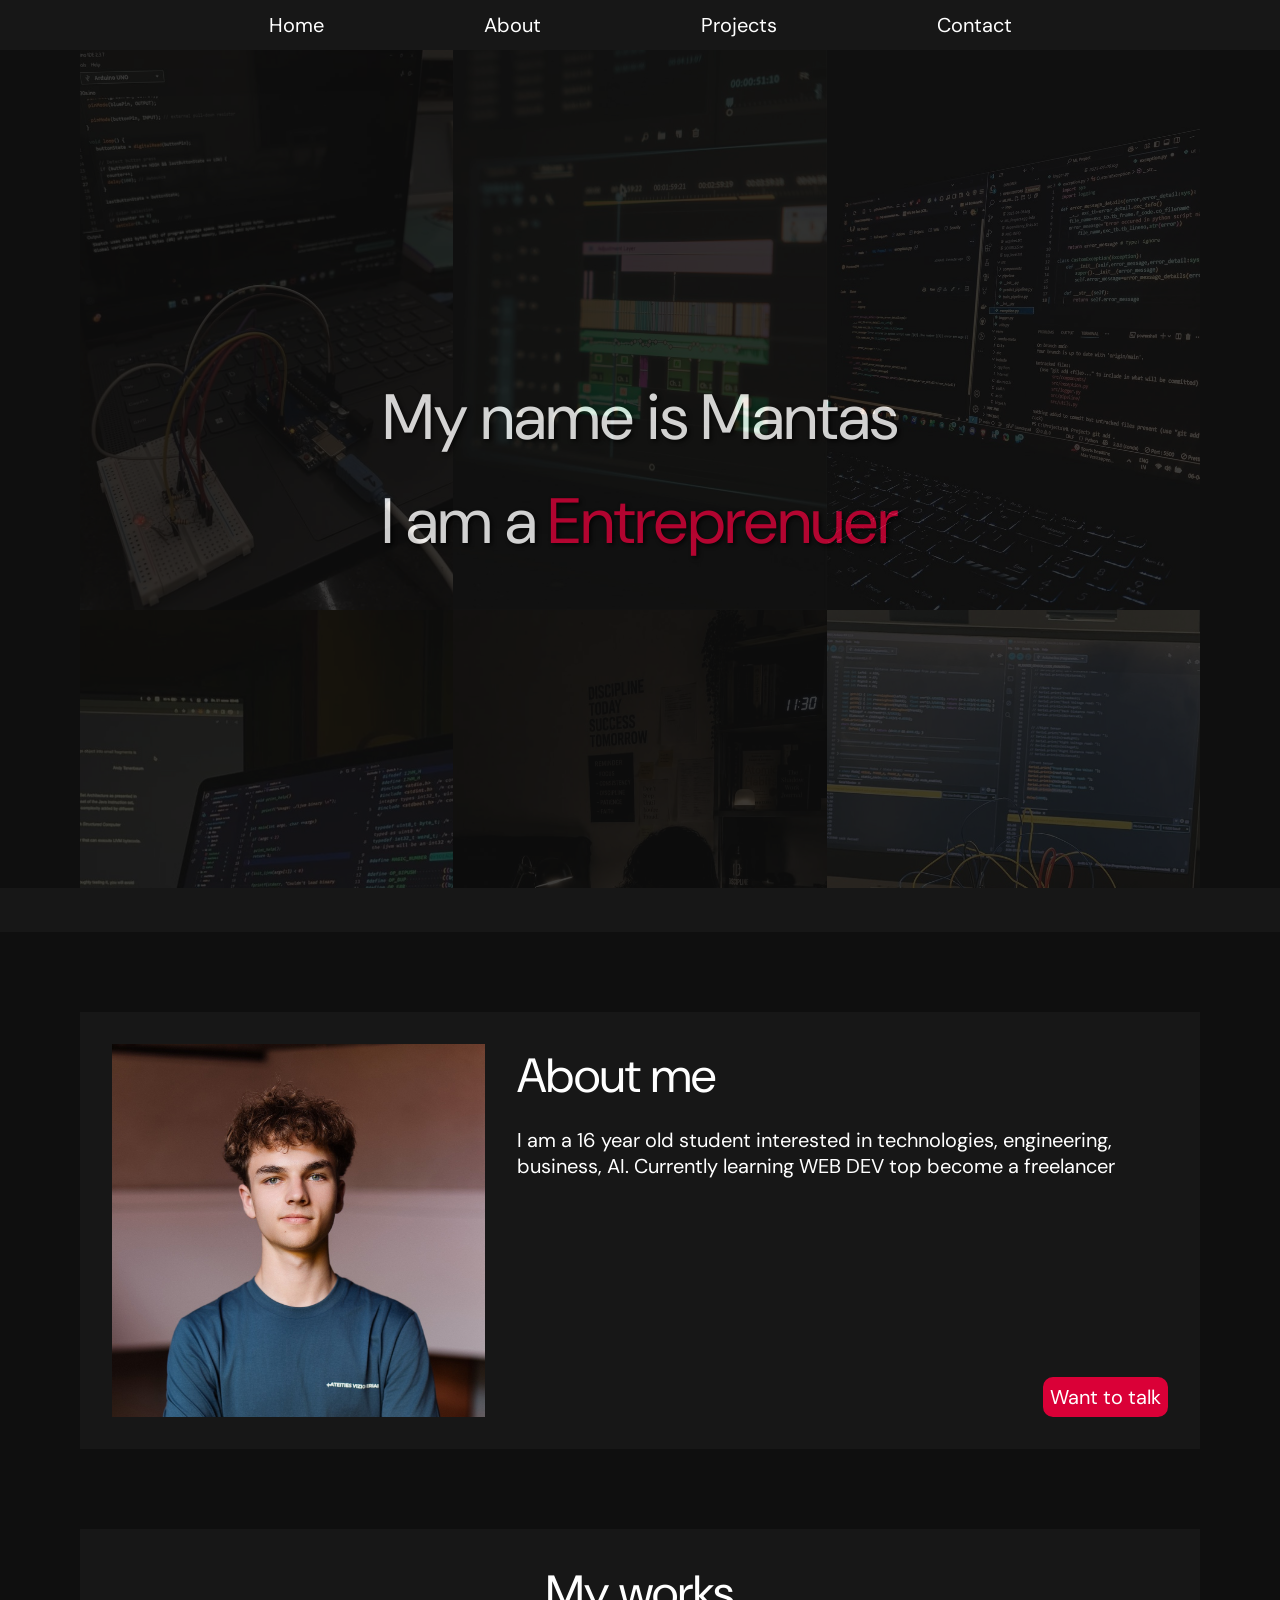
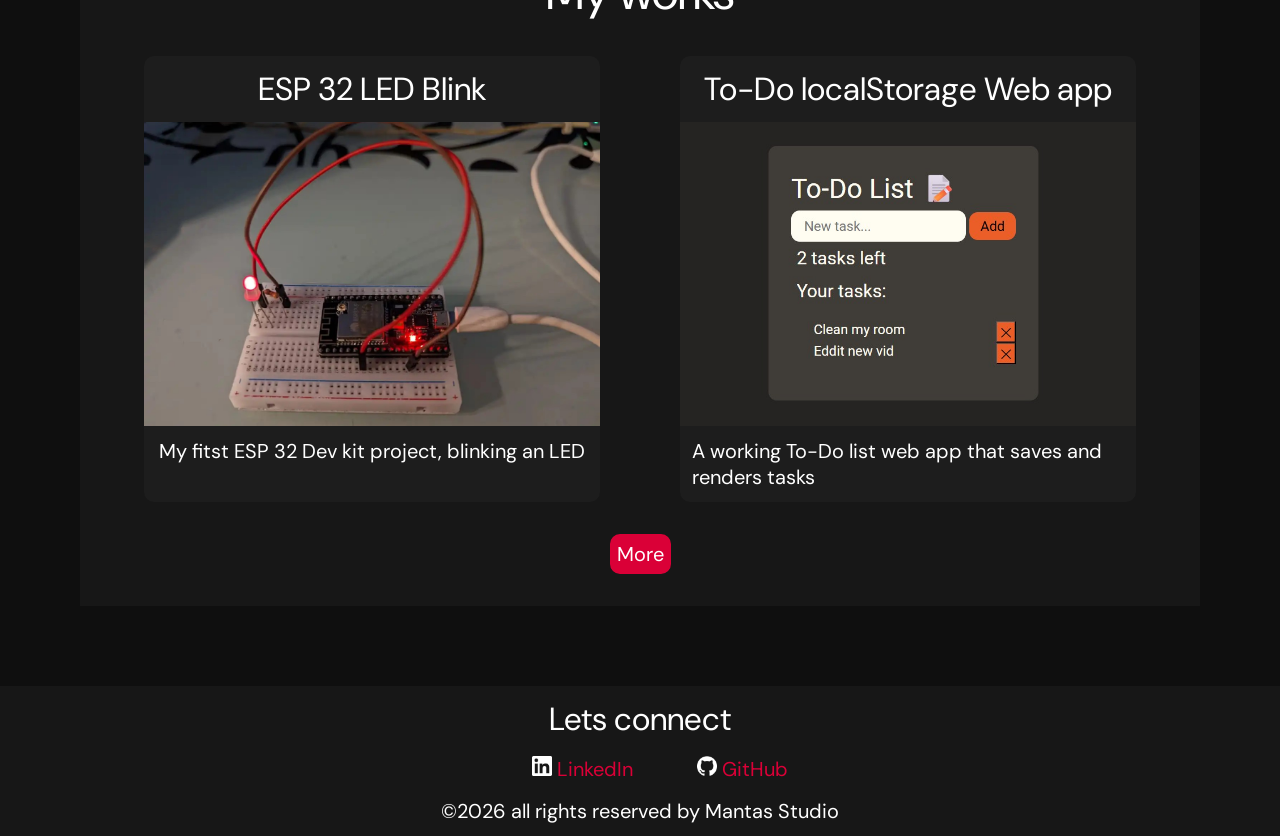
<file: index.html>
<!DOCTYPE html>
<html lang="en">
<head>
    <meta charset="UTF-8">
    <meta name="viewport" content="width=device-width, initial-scale=1.0">
    <title>Portfolio Site</title>
    <link rel="stylesheet" href="./css/styles.css">
</head>
<body>
    <header id="header" class="header">
        <nav>
            <button id="header__menu-btn" aria-label="Toggle menu" aria-expanded="false">
                <span class="header__hamburger-icon"></span>
                <span class="header__hamburger-icon"></span>
                <span class="header__hamburger-icon"></span>
            </button>
            <ul class="header__nav-links" id="header__menu">
                <li><a id="home-link" class="header__nav-link" href="#header">Home</a></li>
                <li><a id="about-link" class="header__nav-link" href="#about">About</a></li>
                <li><a id="projects-link" class="header__nav-link" href="#projects">Projects</a></li>
                <li><a id="contact-link" class="header__nav-link" href="./pages/contact.html#header">Contact</a></li>
            </ul>
        </nav>
    </header>

    <main>
        <section class="hero" id="hero">
            <div class="carousel">
                <div class="hero__carousel">
                    <div class="hero__carousel-group1">
                        <div class="hero__carousel-card"><img class="hero__carousel-card-img" src="./assets/images/Ardiuno.jpg" alt=""></div>
                        <div class="hero__carousel-card"><img class="hero__carousel-card-img" src="./assets/images/code1.jpg" alt=""></div>
                    </div>
                    <div aria-hidden="true" class="hero__carousel-group1">
                        <div class="hero__carousel-card"><img class="hero__carousel-card-img" src="./assets/images/Ardiuno.jpg" alt=""></div>
                        <div class="hero__carousel-card"><img class="hero__carousel-card-img" src="./assets/images/code1.jpg" alt=""></div>
                    </div>
                </div>
                <div class="hero__carousel">
                    <div class="hero__carousel-group2">
                        <div class="hero__carousel-card"><img class="hero__carousel-card-img" src="./assets/images/video-editing.jpg" alt=""></div>
                        <div class="hero__carousel-card"><img class="hero__carousel-card-img" src="./assets/images/work.jpg" alt=""></div>
                    </div>
                    <div aria-hidden="true" class="hero__carousel-group2">
                        <div class="hero__carousel-card"><img class="hero__carousel-card-img" src="./assets/images/video-editing.jpg" alt=""></div>
                        <div class="hero__carousel-card"><img class="hero__carousel-card-img" src="./assets/images/work.jpg" alt=""></div>
                    </div>
                </div>
                <div class="hero__carousel">
                    <div class="hero__carousel-group1">
                        <div class="hero__carousel-card"><img class="hero__carousel-card-img" src="./assets/images/code2.jpg" alt=""></div>
                        <div class="hero__carousel-card"><img class="hero__carousel-card-img" src="./assets/images/robot.jpg" alt=""></div>
                    </div>
                    <div aria-hidden="true" class="hero__carousel-group1">
                        <div class="hero__carousel-card"><img class="hero__carousel-card-img" src="./assets/images/code2.jpg" alt=""></div>
                        <div class="hero__carousel-card"><img class="hero__carousel-card-img" src="./assets/images/robot.jpg" alt=""></div>
                    </div>
                </div>
            </div>
            <div class="hero__text">
                <span class="hero__text-main">My name is Mantas</span><br>
                <div class="hero_text-2">
                    <span class="hero__text-main" >I am a</span>
                    <span class="hero__text-main" id="hero__text--changing"></span>
                </div>

            </div>
        </section>
        <div class="hero__end-block"></div>

        <section class="about" id="about">
            <div class="about-area">
                <div class="about__image">
                    <img id="profile-img" src="./assets/images/profile.jpg" alt="Profile-image">
                </div>
                <div class="about__right">
                    <div class="about__text">
                        <header class="section-header about__text-header">About me</header>
                        <p class="about__text-bio">I am a 16 year old student interested in technologies, engineering, business, AI. Currently learning WEB DEV top become a freelancer</p>
                    </div>
                    <a class="btn" id="about__btn" href="./pages/contact.html">Want to talk</a>
                </div>
            </div>
        </section>

        <section class="projects" id="projects">
            <div class="project__area">
                <header class="project__header section-header">My works</header>
                <div class="projects__display">
                    <article class="projects__card">
                        <header class="projects__card-header">ESP 32 LED Blink</header>
                        <img class="projects__card-img" src="./assets/images/Project-blink1.jpg" alt="">
                        <p class="projects__card-disc">My fitst ESP 32 Dev kit project, blinking an LED</p>
                    </article>
                    <article class="projects__card">
                        <header class="projects__card-header">To-Do localStorage Web app</header>
                        <img class="projects__card-img" src="./assets/images/Project-to-do2.jpg" alt="">
                        <p class="projects__card-disc">A working To-Do list web app that saves and renders tasks</p>
                    </article>
                </div>
                <a class="btn projects__btn" href="#hero">More</a>
            </div>
        </section>
    </main>

    <footer class="footer">
        <span class="footer__header">Lets connect</span>
        <ul class="footer__social-links">
            <li><a class="footer__social-link" href="https://www.linkedin.com/in/mantas-karoblius/" target="_blank" rel="noopener norefferer"><img class="footer__social-icon" src="./assets/icons/linkedin-icon.webp" alt="linkedIn-icon">  LinkedIn</a></li>
            <li><a class="footer__social-link" href="https://github.com/MrMengOG" target="_blank" rel="noopener norefferer"><img class="footer__social-icon" src="./assets/icons/github-white-icon.webp" alt="gitHub-icon">  GitHub</a></li>
        </ul>
        <span class="footer__coppy">©2026 all rights reserved by Mantas Studio</span>
    </footer>
    <script type="module" src="./js/index.js"></script>
</body>
</html>
</file>
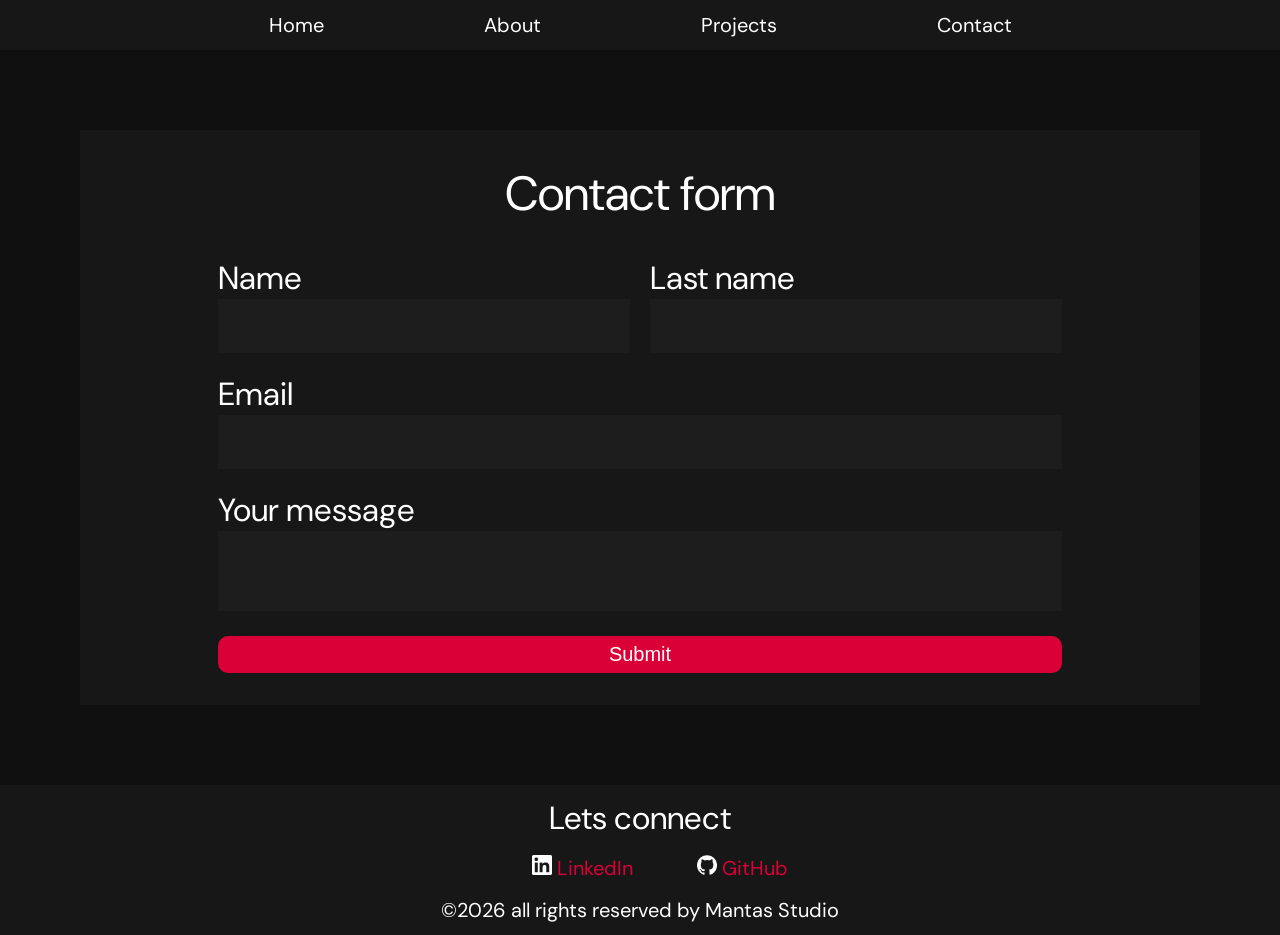
<file: pages/contact.html>
<!DOCTYPE html>
<html lang="en">
<head>
    <meta charset="UTF-8">
    <meta name="viewport" content="width=device-width, initial-scale=1.0">
    <title>Contact me</title>
    <link rel="stylesheet" href="../css/styles.css">
</head>
<body>
    <header class="header">
        <nav>
            <button id="header__menu-btn" aria-label="Toggle menu" aria-expanded="false">
                <span class="header__hamburger-icon"></span>
                <span class="header__hamburger-icon"></span>
                <span class="header__hamburger-icon"></span>
            </button>
            <ul class="header__nav-links" id="header__menu">
                <li><a class="header__nav-link" href="../index.html#header">Home</a></li>
                <li><a class="header__nav-link" href="../index.html#about">About</a></li>
                <li><a class="header__nav-link" href="../index.html#projects">Projects</a></li>
                <li><a class="header__nav-link" href="#header">Contact</a></li>
            </ul>
        </nav>
    </header>
    <main class="contact">
        <div class="contact-form-area">
            <header class="contact-form__header">Contact form</header>
            <form class="contact-form" id="form">
                <div class="contact-form__input-field" id="name_field">
                    <label class="contact-form__label" for="name-input">Name</label>
                    <input class="contact-form__input" type="text"  id="name-input">
                    <div class="contact-form-error"></div>
                </div>
                <div class="contact-form__input-field" id="last_name_field">
                    <label class="contact-form__label" for="last-name-input">Last name</label>
                    <input class="contact-form__input" type="text"  id="last-name-input">
                    <div class="contact-form-error"></div>
                </div>
                <div class="contact-form__input-field" id="email_field">
                    <label class="contact-form__label" for="email-input">Email</label>
                    <input class="contact-form__input" type="text"  id="email">
                    <div class="contact-form-error"></div>
                </div>
                <div class="contact-form__input-field" id="message_field">
                    <label class="contact-form__label" for="message-input">Your message</label>
                    <textarea id="message-input" class="contact-form__input"></textarea>
                    <div class="contact-form-error"></div>
                </div>
                <div class="contact-form__action">
                    <button type="submit" class="contact-form_submit-btn btn">Submit</button>
                </div>
            </form>
        </div>
    </main>
    <footer class="footer">
        <span class="footer__header">Lets connect</span>
        <ul class="footer__social-links">
            <li><a class="footer__social-link" href="https://www.linkedin.com/in/mantas-karoblius/" target="_blank" rel="noopener norefferer"><img class="footer__social-icon" src="../assets/icons/linkedin-icon.webp" alt="linkedIn-icon">  LinkedIn</a></li>
            <li><a class="footer__social-link" href="https://github.com/MrMengOG" target="_blank" rel="noopener norefferer"><img class="footer__social-icon" src="../assets/icons/github-white-icon.webp" alt="gitHub-icon">  GitHub</a></li>
        </ul>
        <span class="footer__coppy">©2026 all rights reserved by Mantas Studio</span>
    </footer>
    <script type="module" src="../js/contact.js"></script>
</body>
</html>
</file>
<file: css/styles.css>
@import url('https://fonts.googleapis.com/css2?family=DM+Sans:ital,opsz,wght@0,9..40,100..1000;1,9..40,100..1000&family=Iosevka+Charon:ital,wght@0,300;0,400;0,500;0,700;1,300;1,400;1,500;1,700&family=Montserrat:ital,wght@0,100..900;1,100..900&family=Poppins:ital,wght@0,100;0,200;0,300;0,400;0,500;0,600;0,700;0,800;0,900;1,100;1,200;1,300;1,400;1,500;1,600;1,700;1,800;1,900&family=Roboto:ital,wght@0,100..900;1,100..900&family=Ubuntu:ital,wght@0,300;0,400;0,500;0,700;1,300;1,400;1,500;1,700&display=swap');

:root {
    --defFont: "DM Sans", sans-serif;

    --backgroundColor: #0f0f0f;
    --areaBackColor: #171717;
    --lightColor: #1d1d1d;
    --accentColor: #DA0037;
    --textColor: #ffffff;

    --successColor: #17b000;
    --errorColor: #DA0037;

    --text-small: 1.25rem;
    --text-md: 2rem;
    --text-base: 1.25rem;
    --text-lg: 3rem;
    --text-xl: 4rem;

    --space-sm: 0.75rem;
    --space-md: 2rem;
    --space-lg: 5rem;

    --spaceFromSide: 5rem;

    --sectionWidth: calc(100dvw - 2*var(--spaceFromSide));
}

body {
    font-family: var(--defFont);
    background-color: var(--backgroundColor);
    color: var(--textColor);
    min-height: 100dvh;
    display: flex;
    flex-direction: column;

    margin: 0;
}

a {
  text-decoration: none;
}

ul {
    list-style: none;
}

/*HEADER*/

.header {
    background-color: var(--areaBackColor);
    width: 100%;
    padding: var(--space-sm) 0px;
}
.header__nav-links {
    visibility: visible;
    display: flex;
    justify-content: center;
    margin: 0;
    padding: 0;
}

.header__nav-link {
    font-size: var(--text-base);
    color: var(--textColor);
    margin: 0 var(--space-lg);
    width: 7ch;
}

.header__nav-link:hover {
    font-size: calc(var(--text-base) + 0.1rem);
    border-bottom: 0.1rem solid var(--textColor);
}


/*HERO*/

.hero {
    margin: 0 var(--spaceFromSide);
    width: var(--sectionWidth);
    position: relative;
    height: calc(98dvh - 2*var(--space-sm) - var(--text-base));

    scroll-margin-top: 1000px;
}

.carousel {
    position: absolute;
    inset: 0;
    width: 100%;
    display: flex;
    flex-direction: row;
}

.hero__carousel {
    height: 100%;
    width: calc(var(--sectionWidth)/3);
    display: flex;
    flex-direction: column;
    overflow-y: auto;
    overflow: hidden;
}

.hero__carousel::-webkit-scrollbar {
    display: none;
}

.hero__carousel-group1 {
    width: 100%;
    animation: spin1 30s infinite linear;
}

.hero__carousel-group2 {
    width: 100%;
    animation: spin2 30s infinite linear;
}

.hero__carousel-card {
    flex: 0 0 0;
    width: 100%;
}

.hero__carousel-card-img {
    opacity: 0.2;
    display: block;
    width: 100%;
}

@keyframes spin1 {
    from {
        translate: 0;
    }
    to {
        translate: 0 -100%;
    }
}

@keyframes spin2 {
    from {
        translate: 0 -100%;
    }
    to {
        translate: 0;
    }
}

.hero__text {
    z-index: 9;
    height: 100%;
    display: flex;
    flex-direction: column;
    justify-content: center;
    align-items: center;
}

.hero__text-main {
    font-size: var(--text-xl);
    text-shadow: 2px 2px 4px black;
    text-align: left;
}

.hero__end-block {
    width: 100%;
    background-color: var(--areaBackColor);
    height: calc(2*var(--space-sm) + var(--text-base));
}

/*ABOUT SECTION*/
.about {
    margin: 0 var(--spaceFromSide);
    margin-top: var(--space-lg);
    width: var(--sectionWidth); 

    scroll-margin-top: var(--space-lg);
}

.about-area {
    display: flex;
    background-color: var(--areaBackColor);
    padding: var(--space-md);
    gap: var(--space-md);
}

#profile-img {
    display: block;
    margin: 0;
    width: calc(var(--sectionWidth) / 3);
}

.about__text {
    display: flex;
    flex-direction: column;
}

.section-header {
    font-size: var(--text-lg);
}

.about__text-bio {
    font-size: var(--text-small);
}

.about__right {
    display: flex;
    flex-direction: column;
    justify-content: space-between;
}

.btn {
    display: flex;
    justify-content: center;
    align-items: center;
    padding: 5px;
    color: var(--textColor);
    font-size: var(--text-base);
    background-color: var(--accentColor);
    width: fit-content;
    border: 2px solid var(--accentColor);
    border-radius: 10px;
}

.btn:hover {
    transform: scale(1.03);
}

#about__btn {
    margin-left: auto;
}

/*PROJECTS SECTION*/
.projects {
    margin: 0 var(--spaceFromSide);
    margin-top: var(--space-lg);
    width: var(--sectionWidth); 
}

.project__area {
    background-color: var(--areaBackColor);
    padding: var(--space-md);
    display: flex;
    flex-direction: column;
    align-items: center;
}

.projects__display {
    margin: var(--space-md);
    display: grid;
    grid-template-columns: repeat(2, 1fr);
    gap: var(--space-lg);
}

.projects__card-img {
    width: 100%;
}

.projects__card {
    display: flex;
    flex-direction: column;
    align-items: center;
    background-color: var(--lightColor);
    border-radius: 10px;
}

.projects__card-header {
    font-size: var(--text-md);
    margin: var(--space-sm) 0;
}

.projects__card-disc {
    font-size: var(--text-small);
    margin: var(--space-sm) 0;
    padding: 0 var(--space-sm);
}

/*FOOTER*/
.footer {
    margin-top: var(--space-lg);
    background-color: var(--areaBackColor);
    width: 100%;
    padding: var(--space-sm) 0px;

    display: flex;
    flex-direction: column;
    align-items: center;
}

.footer__social-icon {
    width: 20px;
}

 .footer__header {
    font-size: var(--text-md);
 }

 .footer__social-links {
    display: flex;
    justify-content: center;
 }

 .footer__social-link {
    font-size: var(--text-base);
    color: var(--accentColor);
    margin: 0 var(--space-md);
    width: 7ch;
 }

 .footer__social-link:hover {
    text-decoration: underline;
 }

 .footer__coppy {
    margin: 0;
    padding: 0;
    font-size: var(--text-small);
 }

/*Hero changing text*/
.hero_text-2 {
    display: flex;
    gap: 1ch;
}

#hero__text--changing {
    color: var(--accentColor);
}
 #hero__text--changing::before {
    content: "Entreprenuer";
    animation: changeWords 20s infinite linear;
 }

  #hero__text--changing::after {
    content: "";
    animation: cursor 1.5s linear infinite;
  }

 @keyframes changeWords {
    0%, 25% {
        content: "Entreprenuer";
    }

    26%, 50% {
        content: "Web developer";
    }

    51%, 75% {
        content: "Engineer";
    }
    76%, 100% {
        content: "Content creator";
    }
 }

 @keyframes cursor{
    to{
        border-left: 3px solid var(--accentColor);
    }
}

/*CONTACT FORM STYLING*/
.contact {
    margin: 0 var(--spaceFromSide);
    margin-top: var(--space-lg);
    width: var(--sectionWidth);
    display: flex;
    flex: 1;
}

.contact-form-area {
    flex: 1;
    margin: 0;
    background-color: var(--areaBackColor);
    padding: var(--space-md);
    display: flex;
    flex-direction: column;
    align-items: center;
}

.contact-form__header {
    font-size: var(--text-lg);
    margin-bottom: var(--space-md);
}

.contact-form {
    display: grid;
    gap: 20px;
    grid-template-columns: 1fr 1fr;
    grid-template-areas:
        "name last"
        "email email"
        "message message"
        "btn btn";
}

#name_field {
    grid-area: name;
}

#last_name_field {
    grid-area: last;
}

#email_field {
    grid-area: email;
}

#message_field {
    grid-area: message;
    
}

.contact-form__action {
    grid-area: btn;
}


.contact-form__input {
    font-size: var(--text-base);
    font-family: var(--defFont);
    color: var(--textColor);
    padding: var(--space-sm);
    box-sizing: border-box;
    width: 100%;
    background-color: var(--lightColor);
    border: 2px solid var(--lightColor);
}

#message-input {
    min-height: 80px;
    resize: none;
    overflow: hidden;
}

.contact-form__label {
    font-size: var(--text-md);
}

.contact-form__input:focus {
    outline: none;
    border-color: var(--accentColor);
}

.contact-form_submit-btn {
    width: 100%;
}

/*Contact form validation*/

.contact-form__input.success {
    border-color: var(--successColor);
}

.contact-form__input.error {
    border-color: var(--errorColor);
}

.contact-form-error {
    color: var(--errorColor);
    font-size: var(--text-small);
}

/*Hamburger menu*/
#header__menu-btn{
    visibility: hidden;

    position: fixed;
    top: 10px;
    right: 20px;

    border: none;
    background: none;
    width: 30px;
    height: 22px;

    display: flex;
    gap: 7px;
    flex-direction: column;
}

.header__hamburger-icon {
    height: 2px;
    width: 30px;
    background-color: var(--textColor);
    border-radius: 25px;

    transition: 0.1s ease-in;
}

.hamburger-menu-active {
    opacity: 0.8;
    z-index: 2;
    opacity: 1;
    margin: 0;
        
    width: 150px;
    height: fit-content;
    position: fixed;
    top: 39px;
    right: 2px;
    background-color: var(--areaBackColor);
    border-width: 0px 2px 2px 2px;
    border-color: var(--textColor);
    border-style: solid;

    flex-direction: column;
    text-align: right;
    gap: var(--space-md);
}

#header__menu-btn.ham_icon-active span:nth-child(1) {
    transform: translate(0, 9px) rotate(45deg);
}

#header__menu-btn.ham_icon-active span:nth-child(2) {
    opacity: 0;
}

#header__menu-btn.ham_icon-active span:nth-child(3) {
    transform: translate(0, -9px) rotate(-45deg);
}


/*MEDIA QUARIES*/

/*Laptop*/
@media (max-width: 1200px) {
    :root {
        --text-small: 1rem;
        --text-base:1rem;
        --text-md: 1rem;
        --text-lg: 2rem;
    }
}

/*Tablet*/
@media (max-width: 992px) {
    :root {
        --text-small: 1rem;
        --text-base:1rem;
        --text-md: 1rem;
        --text-lg: 2rem;
        --text-xl: 3.5rem;

        --space-lg: 2.5rem;
    }
    .carousel {
        flex-direction: column;
    }
    .hero__carousel {
        width: var(--sectionWidth);
    }
    .btn {
        border-radius: 5px;
    }
}

/*Large phone*/
@media (max-width: 768px) {
    :root {
        --text-small: 0.75rem;
        --text-md: 1rem;
        --text-base:0.75rem;
        --text-lg: 1.5rem;
        --text-xl: 3rem;

        --space-sm: 0.25rem;
        --space-md: 1rem;
        --space-lg: 2.5rem;

        --spaceFromSide: 3rem;
    }
    .about-area {
        flex-direction: column;
    }
        #profile-img {
        width: 100%;
        height: auto;
    }
    .projects__display {
        display: flex;
        flex-direction: column;
    }
    #header__menu-btn {
        visibility: visible;
    }

    .header__nav-links {
        visibility: hidden;
        padding: var(--space-sm) 0;
    }

    .header {
        opacity: 0.8;
        height: 40px;
        box-sizing: border-box;
        position: fixed;
        z-index: 3;
    }

    .hamburger-menu-active {
        visibility: visible;
    }

    .contact {
        margin-top: calc(var(--space-lg) + 40px);
    }
}

@media (max-width: 550px){
    :root {
        --text-xl: 2.5rem;
        --text-small: 0.5rem;
    }
    .btn {
        border-radius: 3px;
    }
}

/*Small phone*/
@media (max-width: 480px){
    :root {
        --text-md: 1rem;
        --text-base:0.75rem;
        --text-lg: 1.5rem;
        --text-xl: 2rem;

        --space-sm: 0.25rem;
        --space-md: 0.75rem;
        --space-lg: 1.5rem;

        --spaceFromSide: 2rem;
    }

}

@view-transition {
    navigation: auto;
}
</file>
